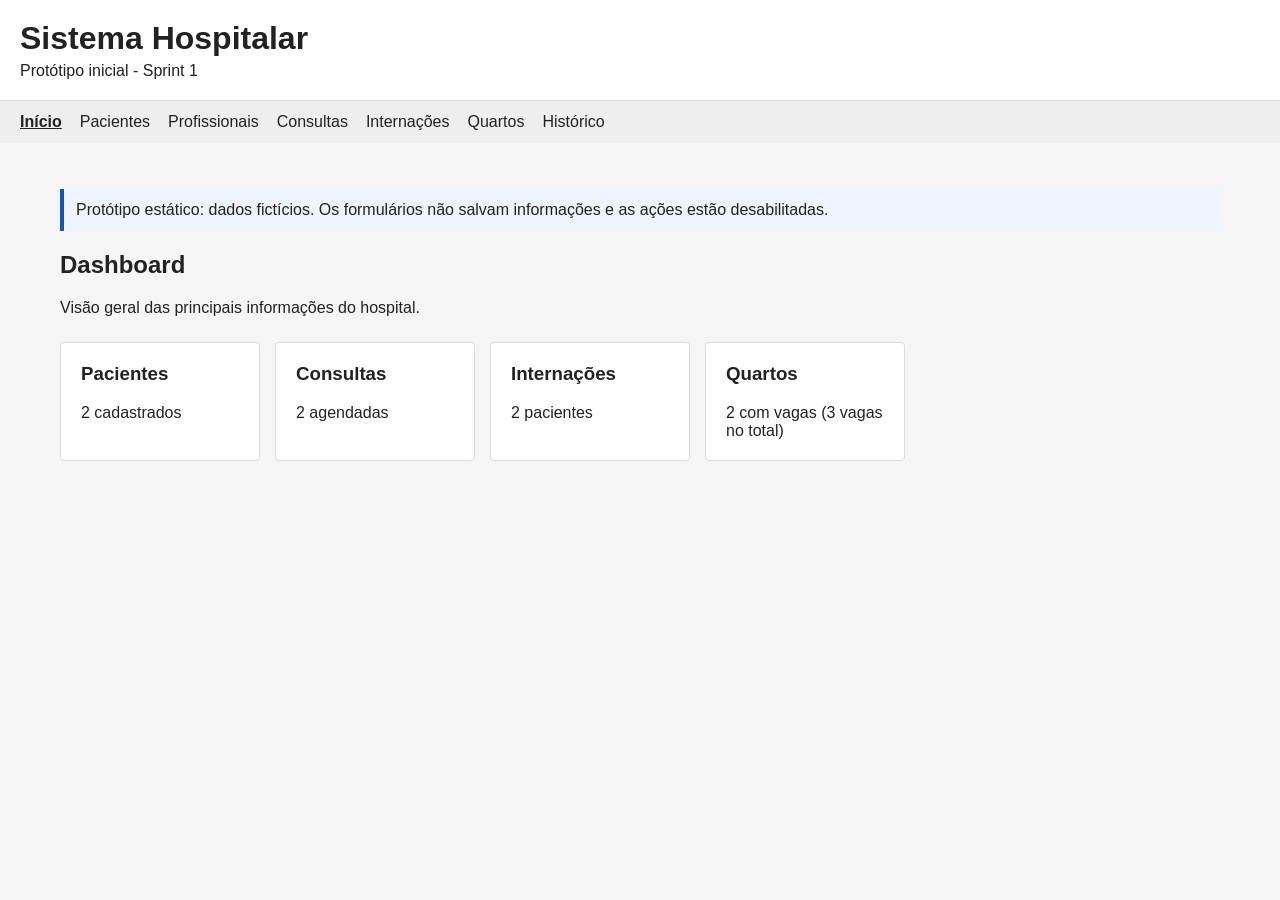
<file: frontend/index.html>
<!DOCTYPE html>
<html lang="pt-BR">
<head>
    <meta charset="UTF-8">
    <meta name="viewport" content="width=device-width, initial-scale=1.0">
    <title>Sistema Hospitalar</title>
    <link rel="stylesheet" href="css/style.css">
</head>
<body>
    <a class="skip-link" href="#conteudo">Pular para o conteúdo</a>
    <header>
        <h1>Sistema Hospitalar</h1>
        <p>Protótipo inicial - Sprint 1</p>
    </header>

    <nav aria-label="Navegação principal">
        <a href="index.html" aria-current="page">Início</a>
        <a href="pacientes.html">Pacientes</a>
        <a href="profissionais.html">Profissionais</a>
        <a href="consultas.html">Consultas</a>
        <a href="internacoes.html">Internações</a>
        <a href="quartos.html">Quartos</a>
        <a href="historico.html">Histórico</a>
    </nav>

    <main id="conteudo" tabindex="-1">
        <p class="prototype-notice">Protótipo estático: dados fictícios. Os formulários não salvam informações e as ações estão desabilitadas.</p>
        <h2>Dashboard</h2>
        <p>Visão geral das principais informações do hospital.</p>

        <section class="cards">
            <div class="card">
                <h3>Pacientes</h3>
                <p>2 cadastrados</p>
            </div>

            <div class="card">
                <h3>Consultas</h3>
                <p>2 agendadas</p>
            </div>

            <div class="card">
                <h3>Internações</h3>
                <p>2 pacientes</p>
            </div>

            <div class="card">
                <h3>Quartos</h3>
                <p>2 com vagas (3 vagas no total)</p>
            </div>
        </section>
    </main>
</body>
</html>
</file>
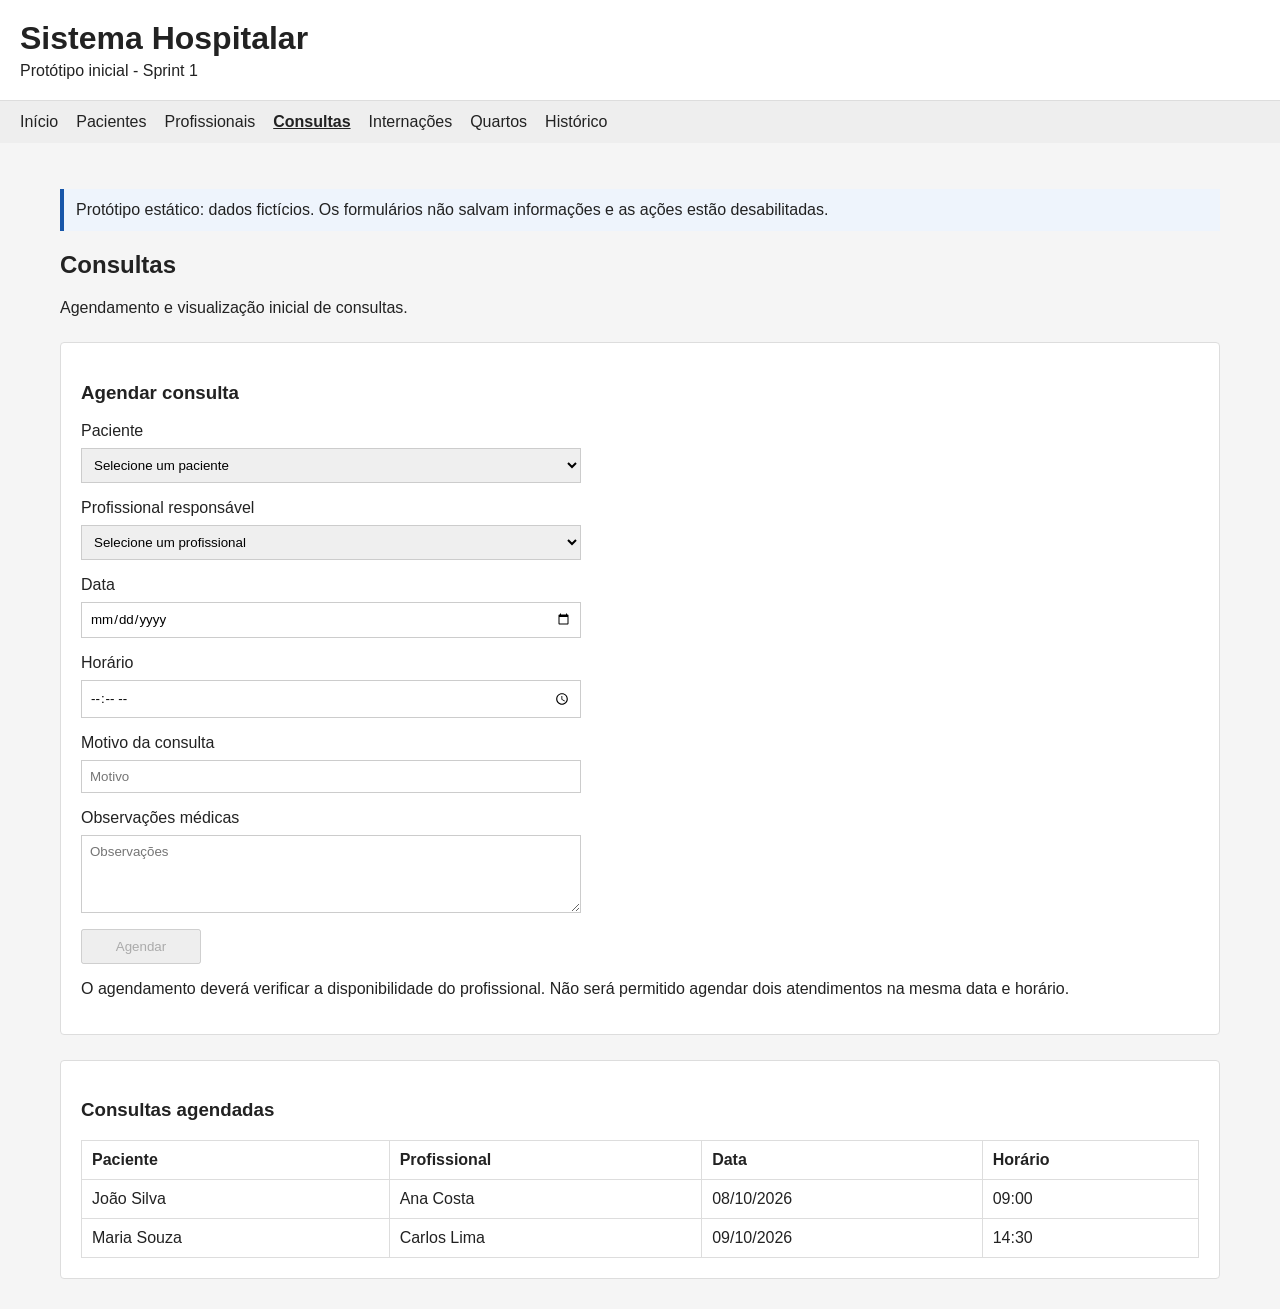
<file: frontend/consultas.html>
<!DOCTYPE html>
<html lang="pt-BR">
<head>
    <meta charset="UTF-8">
    <meta name="viewport" content="width=device-width, initial-scale=1.0">
    <title>Consultas - Sistema Hospitalar</title>
    <link rel="stylesheet" href="css/style.css">
</head>
<body>
    <a class="skip-link" href="#conteudo">Pular para o conteúdo</a>
    <header>
        <h1>Sistema Hospitalar</h1>
        <p>Protótipo inicial - Sprint 1</p>
    </header>

    <nav aria-label="Navegação principal">
        <a href="index.html">Início</a>
        <a href="pacientes.html">Pacientes</a>
        <a href="profissionais.html">Profissionais</a>
        <a href="consultas.html" aria-current="page">Consultas</a>
        <a href="internacoes.html">Internações</a>
        <a href="quartos.html">Quartos</a>
        <a href="historico.html">Histórico</a>
    </nav>

    <main id="conteudo" tabindex="-1">
        <p class="prototype-notice">Protótipo estático: dados fictícios. Os formulários não salvam informações e as ações estão desabilitadas.</p>
        <h2>Consultas</h2>
        <p>Agendamento e visualização inicial de consultas.</p>

        <section class="panel">
            <h3>Agendar consulta</h3>
            <form>
                <label for="paciente">Paciente</label>
                <select id="paciente" name="paciente">
                    <option>Selecione um paciente</option>
                    <option>João Silva</option>
                    <option>Maria Souza</option>
                </select>

                <label for="profissional-responsavel">Profissional responsável</label>
                <select id="profissional-responsavel" name="profissional-responsavel">
                    <option>Selecione um profissional</option>
                    <option>Ana Costa</option>
                    <option>Carlos Lima</option>
                </select>

                <label for="data">Data</label>
                <input id="data" name="data" type="date">

                <label for="horario">Horário</label>
                <input id="horario" name="horario" type="time">

                <label for="motivo-da-consulta">Motivo da consulta</label>
                <input id="motivo-da-consulta" name="motivo-da-consulta" type="text" placeholder="Motivo">

                <label for="observacoes-medicas">Observações médicas</label>
                <textarea id="observacoes-medicas" name="observacoes-medicas" rows="4" placeholder="Observações"></textarea>

                <button type="button" disabled>Agendar</button>
            </form>
            <p>O agendamento deverá verificar a disponibilidade do profissional. Não será permitido agendar dois atendimentos na mesma data e horário.</p>
        </section>

        <section class="panel">
            <h3>Consultas agendadas</h3>
            <div class="table-container" role="region" aria-label="Tabela de dados com rolagem horizontal" tabindex="0">
                <table>
                    <thead>
                        <tr>
                            <th scope="col">Paciente</th>
                            <th scope="col">Profissional</th>
                            <th scope="col">Data</th>
                            <th scope="col">Horário</th>
                        </tr>
                    </thead>
                    <tbody>
                        <tr>
                            <td>João Silva</td>
                            <td>Ana Costa</td>
                            <td>08/10/2026</td>
                            <td>09:00</td>
                        </tr>
                        <tr>
                            <td>Maria Souza</td>
                            <td>Carlos Lima</td>
                            <td>09/10/2026</td>
                            <td>14:30</td>
                        </tr>
                    </tbody>
                </table>
            </div>
        </section>
    </main>
</body>
</html>
</file>
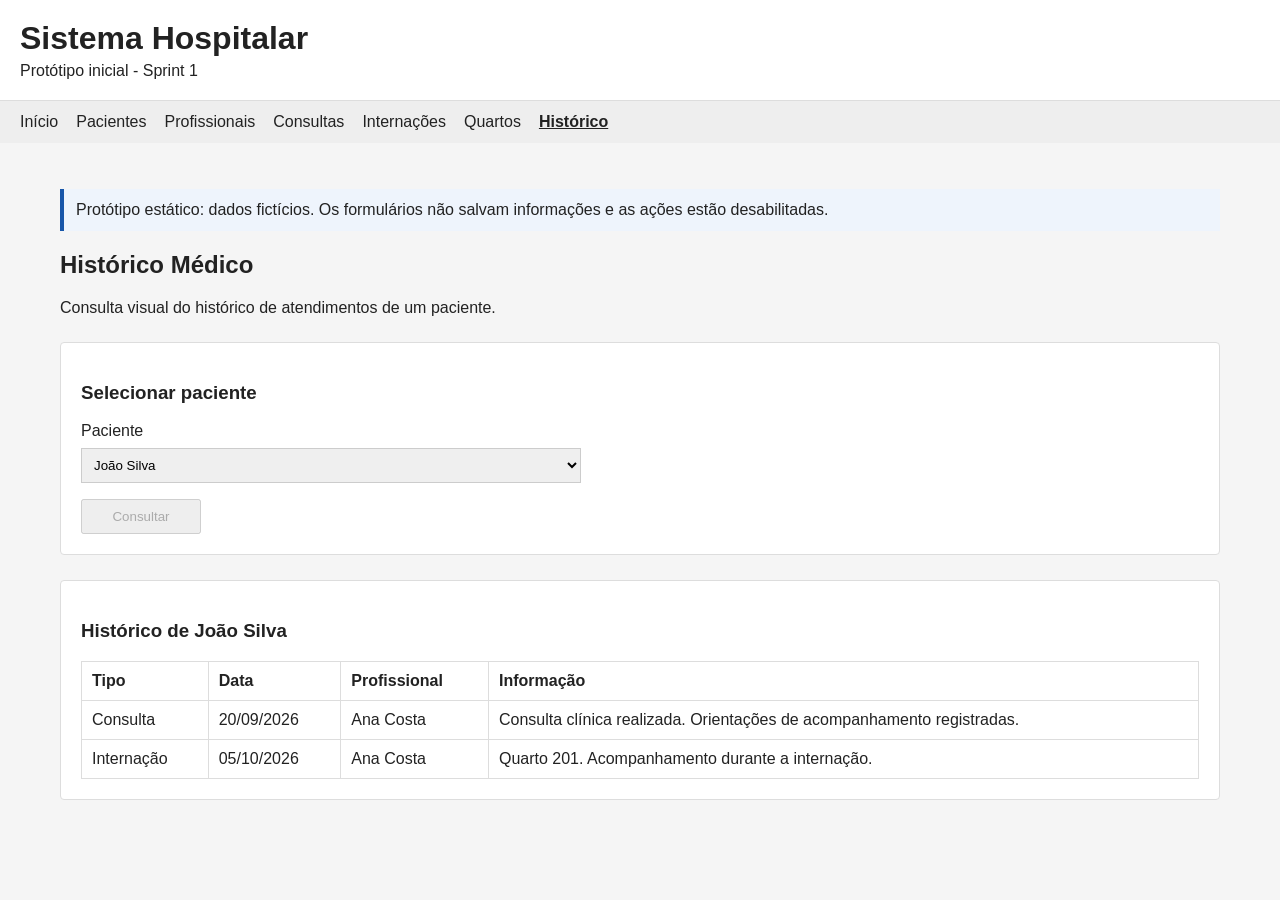
<file: frontend/historico.html>
<!DOCTYPE html>
<html lang="pt-BR">
<head>
    <meta charset="UTF-8">
    <meta name="viewport" content="width=device-width, initial-scale=1.0">
    <title>Histórico Médico - Sistema Hospitalar</title>
    <link rel="stylesheet" href="css/style.css">
</head>
<body>
    <a class="skip-link" href="#conteudo">Pular para o conteúdo</a>
    <header>
        <h1>Sistema Hospitalar</h1>
        <p>Protótipo inicial - Sprint 1</p>
    </header>

    <nav aria-label="Navegação principal">
        <a href="index.html">Início</a>
        <a href="pacientes.html">Pacientes</a>
        <a href="profissionais.html">Profissionais</a>
        <a href="consultas.html">Consultas</a>
        <a href="internacoes.html">Internações</a>
        <a href="quartos.html">Quartos</a>
        <a href="historico.html" aria-current="page">Histórico</a>
    </nav>

    <main id="conteudo" tabindex="-1">
        <p class="prototype-notice">Protótipo estático: dados fictícios. Os formulários não salvam informações e as ações estão desabilitadas.</p>
        <h2>Histórico Médico</h2>
        <p>Consulta visual do histórico de atendimentos de um paciente.</p>

        <section class="panel">
            <h3>Selecionar paciente</h3>
            <form>
                <label for="paciente">Paciente</label>
                <select id="paciente" name="paciente">
                    <option>João Silva</option>
                    <option>Maria Souza</option>
                </select>

                <button type="button" disabled>Consultar</button>
            </form>
        </section>

        <section class="panel">
            <h3>Histórico de João Silva</h3>
            <div class="table-container" role="region" aria-label="Tabela de dados com rolagem horizontal" tabindex="0">
                <table>
                    <thead>
                        <tr>
                            <th scope="col">Tipo</th>
                            <th scope="col">Data</th>
                            <th scope="col">Profissional</th>
                            <th scope="col">Informação</th>
                        </tr>
                    </thead>
                    <tbody>
                        <tr>
                            <td>Consulta</td>
                            <td>20/09/2026</td>
                            <td>Ana Costa</td>
                            <td>Consulta clínica realizada. Orientações de acompanhamento registradas.</td>
                        </tr>
                        <tr>
                            <td>Internação</td>
                            <td>05/10/2026</td>
                            <td>Ana Costa</td>
                            <td>Quarto 201. Acompanhamento durante a internação.</td>
                        </tr>
                    </tbody>
                </table>
            </div>
        </section>
    </main>
</body>
</html>
</file>
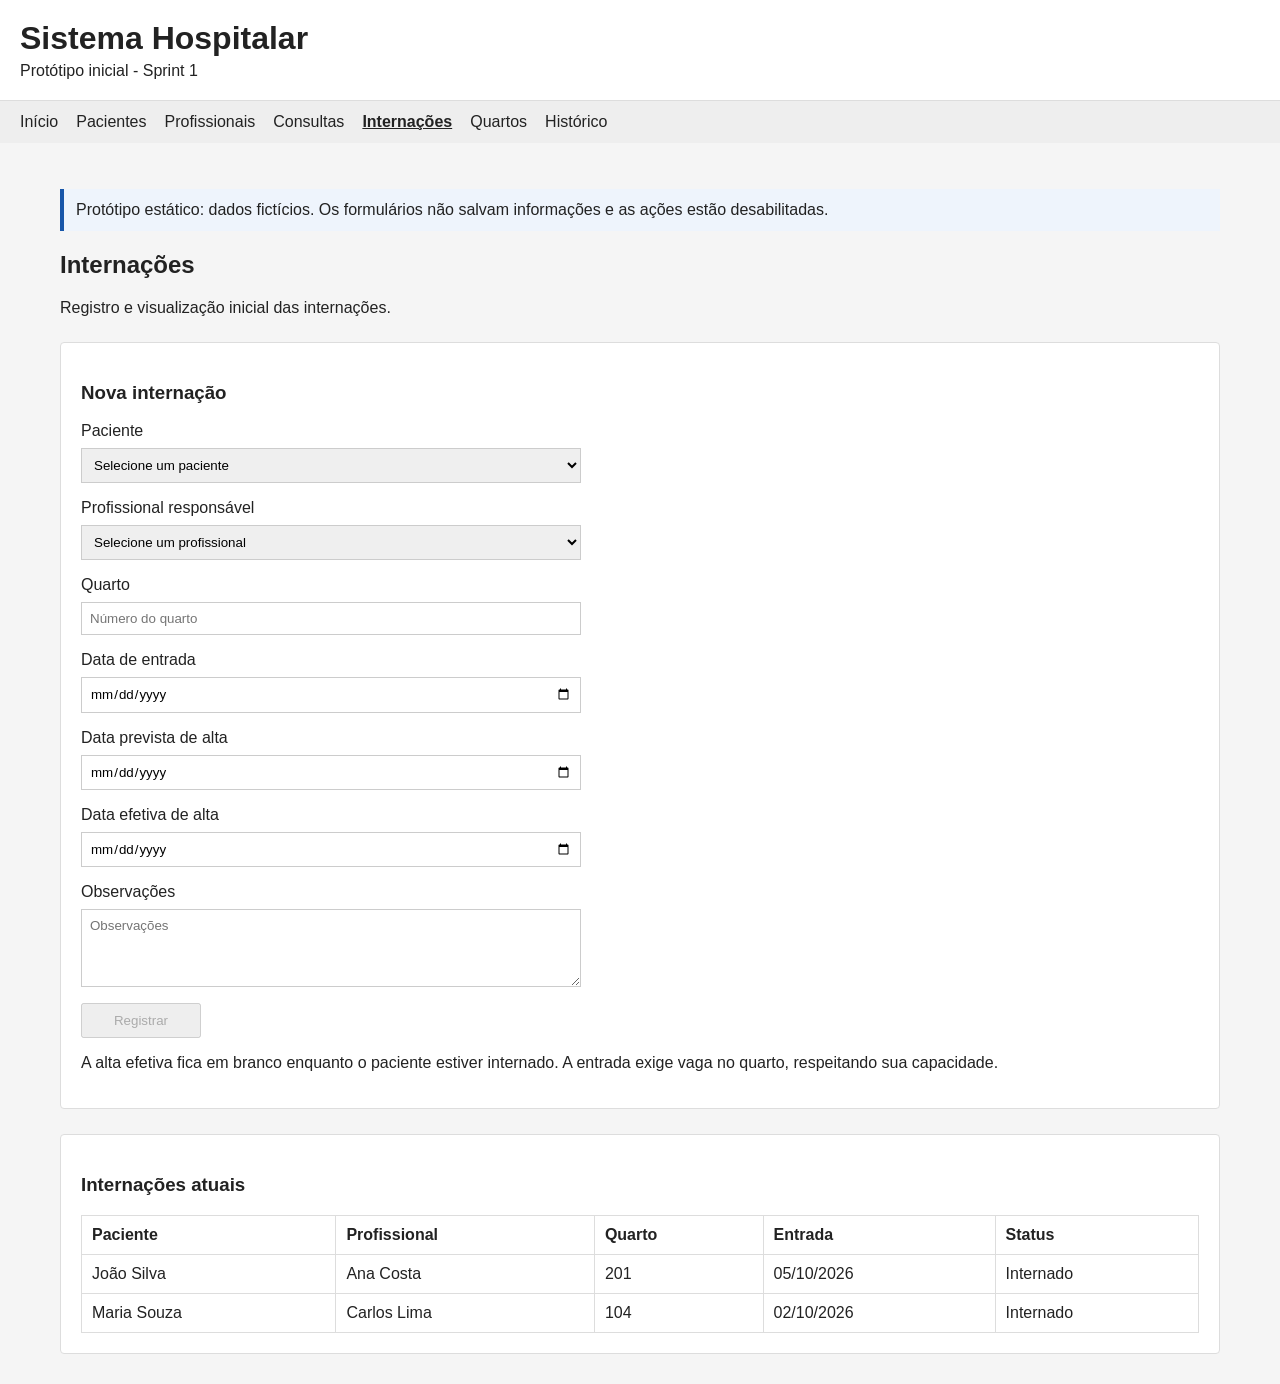
<file: frontend/internacoes.html>
<!DOCTYPE html>
<html lang="pt-BR">
<head>
    <meta charset="UTF-8">
    <meta name="viewport" content="width=device-width, initial-scale=1.0">
    <title>Internações - Sistema Hospitalar</title>
    <link rel="stylesheet" href="css/style.css">
</head>
<body>
    <a class="skip-link" href="#conteudo">Pular para o conteúdo</a>
    <header>
        <h1>Sistema Hospitalar</h1>
        <p>Protótipo inicial - Sprint 1</p>
    </header>

    <nav aria-label="Navegação principal">
        <a href="index.html">Início</a>
        <a href="pacientes.html">Pacientes</a>
        <a href="profissionais.html">Profissionais</a>
        <a href="consultas.html">Consultas</a>
        <a href="internacoes.html" aria-current="page">Internações</a>
        <a href="quartos.html">Quartos</a>
        <a href="historico.html">Histórico</a>
    </nav>

    <main id="conteudo" tabindex="-1">
        <p class="prototype-notice">Protótipo estático: dados fictícios. Os formulários não salvam informações e as ações estão desabilitadas.</p>
        <h2>Internações</h2>
        <p>Registro e visualização inicial das internações.</p>

        <section class="panel">
            <h3>Nova internação</h3>
            <form>
                <label for="paciente">Paciente</label>
                <select id="paciente" name="paciente">
                    <option>Selecione um paciente</option>
                    <option>João Silva</option>
                    <option>Maria Souza</option>
                </select>

                <label for="profissional-responsavel">Profissional responsável</label>
                <select id="profissional-responsavel" name="profissional-responsavel">
                    <option>Selecione um profissional</option>
                    <option>Ana Costa</option>
                    <option>Carlos Lima</option>
                </select>

                <label for="quarto">Quarto</label>
                <input id="quarto" name="quarto" type="text" placeholder="Número do quarto">

                <label for="data-de-entrada">Data de entrada</label>
                <input id="data-de-entrada" name="data-de-entrada" type="date">

                <label for="data-prevista-de-alta">Data prevista de alta</label>
                <input id="data-prevista-de-alta" name="data-prevista-de-alta" type="date">

                <label for="data-efetiva-de-alta">Data efetiva de alta</label>
                <input id="data-efetiva-de-alta" name="data-efetiva-de-alta" type="date">

                <label for="observacoes">Observações</label>
                <textarea id="observacoes" name="observacoes" rows="4" placeholder="Observações"></textarea>

                <button type="button" disabled>Registrar</button>
            </form>
            <p>A alta efetiva fica em branco enquanto o paciente estiver internado. A entrada exige vaga no quarto, respeitando sua capacidade.</p>
        </section>

        <section class="panel">
            <h3>Internações atuais</h3>
            <div class="table-container" role="region" aria-label="Tabela de dados com rolagem horizontal" tabindex="0">
                <table>
                    <thead>
                        <tr>
                            <th scope="col">Paciente</th>
                            <th scope="col">Profissional</th>
                            <th scope="col">Quarto</th>
                            <th scope="col">Entrada</th>
                            <th scope="col">Status</th>
                        </tr>
                    </thead>
                    <tbody>
                        <tr>
                            <td>João Silva</td>
                            <td>Ana Costa</td>
                            <td>201</td>
                            <td>05/10/2026</td>
                            <td>Internado</td>
                        </tr>
                        <tr>
                            <td>Maria Souza</td>
                            <td>Carlos Lima</td>
                            <td>104</td>
                            <td>02/10/2026</td>
                            <td>Internado</td>
                        </tr>
                    </tbody>
                </table>
            </div>
        </section>
    </main>
</body>
</html>
</file>
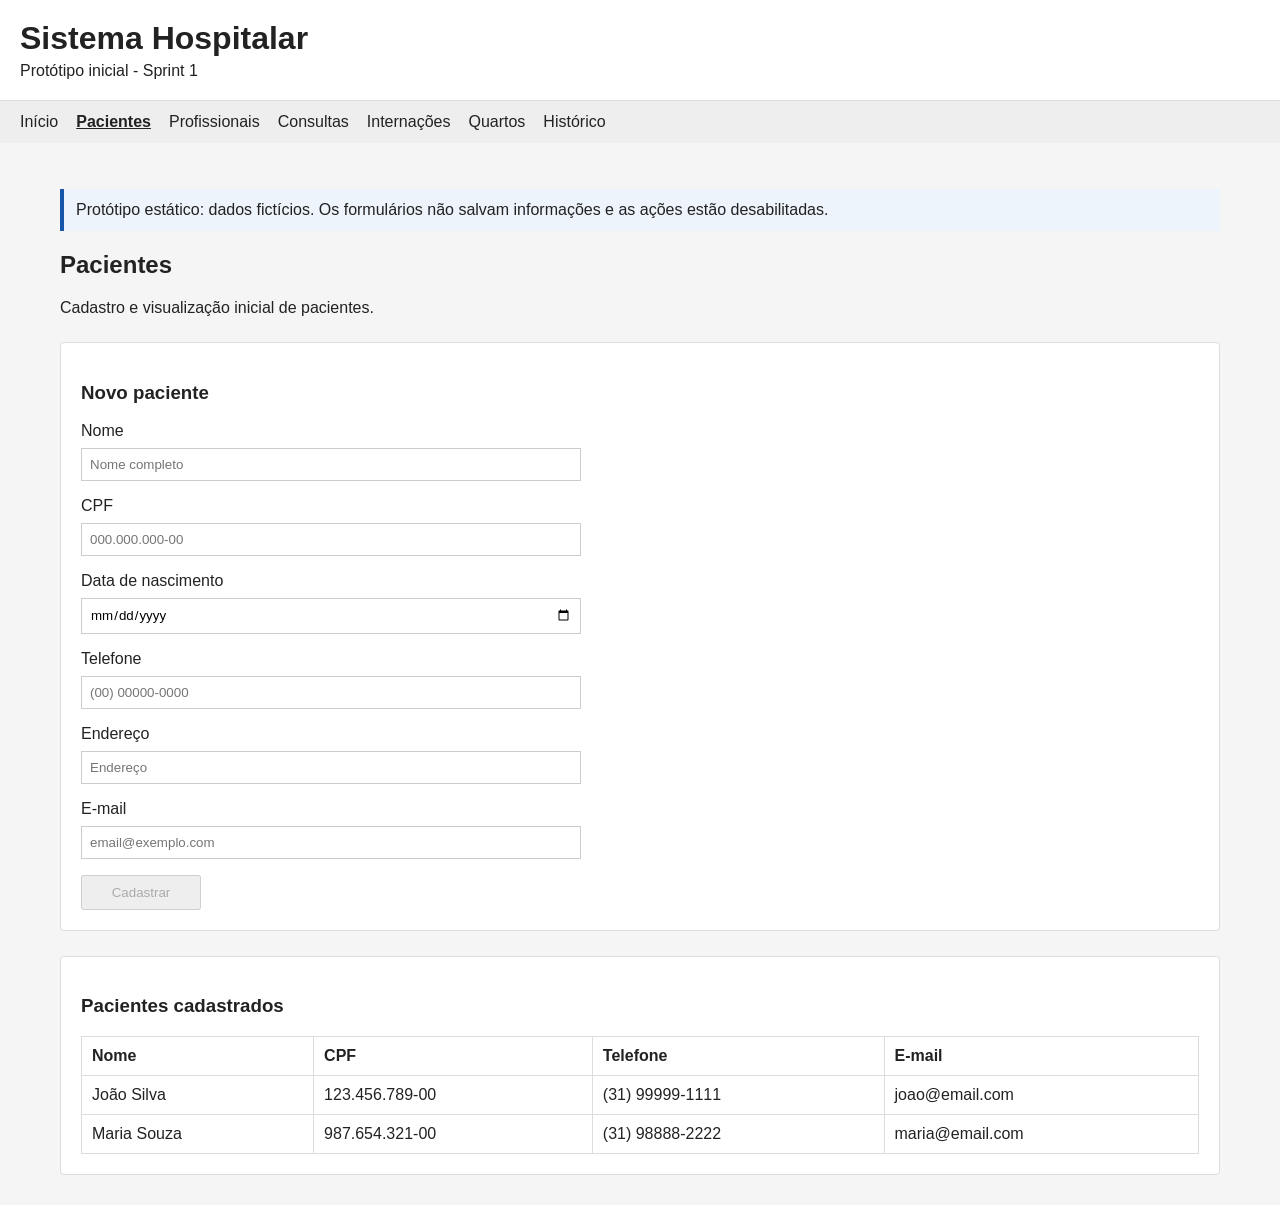
<file: frontend/pacientes.html>
<!DOCTYPE html>
<html lang="pt-BR">
<head>
    <meta charset="UTF-8">
    <meta name="viewport" content="width=device-width, initial-scale=1.0">
    <title>Pacientes - Sistema Hospitalar</title>
    <link rel="stylesheet" href="css/style.css">
</head>
<body>
    <a class="skip-link" href="#conteudo">Pular para o conteúdo</a>
    <header>
        <h1>Sistema Hospitalar</h1>
        <p>Protótipo inicial - Sprint 1</p>
    </header>

    <nav aria-label="Navegação principal">
        <a href="index.html">Início</a>
        <a href="pacientes.html" aria-current="page">Pacientes</a>
        <a href="profissionais.html">Profissionais</a>
        <a href="consultas.html">Consultas</a>
        <a href="internacoes.html">Internações</a>
        <a href="quartos.html">Quartos</a>
        <a href="historico.html">Histórico</a>
    </nav>

    <main id="conteudo" tabindex="-1">
        <p class="prototype-notice">Protótipo estático: dados fictícios. Os formulários não salvam informações e as ações estão desabilitadas.</p>
        <h2>Pacientes</h2>
        <p>Cadastro e visualização inicial de pacientes.</p>

        <section class="panel">
            <h3>Novo paciente</h3>
            <form>
                <label for="nome">Nome</label>
                <input id="nome" name="nome" type="text" placeholder="Nome completo">

                <label for="cpf">CPF</label>
                <input id="cpf" name="cpf" type="text" placeholder="000.000.000-00">

                <label for="data-de-nascimento">Data de nascimento</label>
                <input id="data-de-nascimento" name="data-de-nascimento" type="date">

                <label for="telefone">Telefone</label>
                <input id="telefone" name="telefone" type="text" placeholder="(00) 00000-0000">

                <label for="endereco">Endereço</label>
                <input id="endereco" name="endereco" type="text" placeholder="Endereço">

                <label for="e-mail">E-mail</label>
                <input id="e-mail" name="e-mail" type="email" placeholder="email@exemplo.com">

                <button type="button" disabled>Cadastrar</button>
            </form>
        </section>

        <section class="panel">
            <h3>Pacientes cadastrados</h3>
            <div class="table-container" role="region" aria-label="Tabela de dados com rolagem horizontal" tabindex="0">
                <table>
                    <thead>
                        <tr>
                            <th scope="col">Nome</th>
                            <th scope="col">CPF</th>
                            <th scope="col">Telefone</th>
                            <th scope="col">E-mail</th>
                        </tr>
                    </thead>
                    <tbody>
                        <tr>
                            <td>João Silva</td>
                            <td>123.456.789-00</td>
                            <td>(31) 99999-1111</td>
                            <td>joao@email.com</td>
                        </tr>
                        <tr>
                            <td>Maria Souza</td>
                            <td>987.654.321-00</td>
                            <td>(31) 98888-2222</td>
                            <td>maria@email.com</td>
                        </tr>
                    </tbody>
                </table>
            </div>
        </section>
    </main>
</body>
</html>
</file>
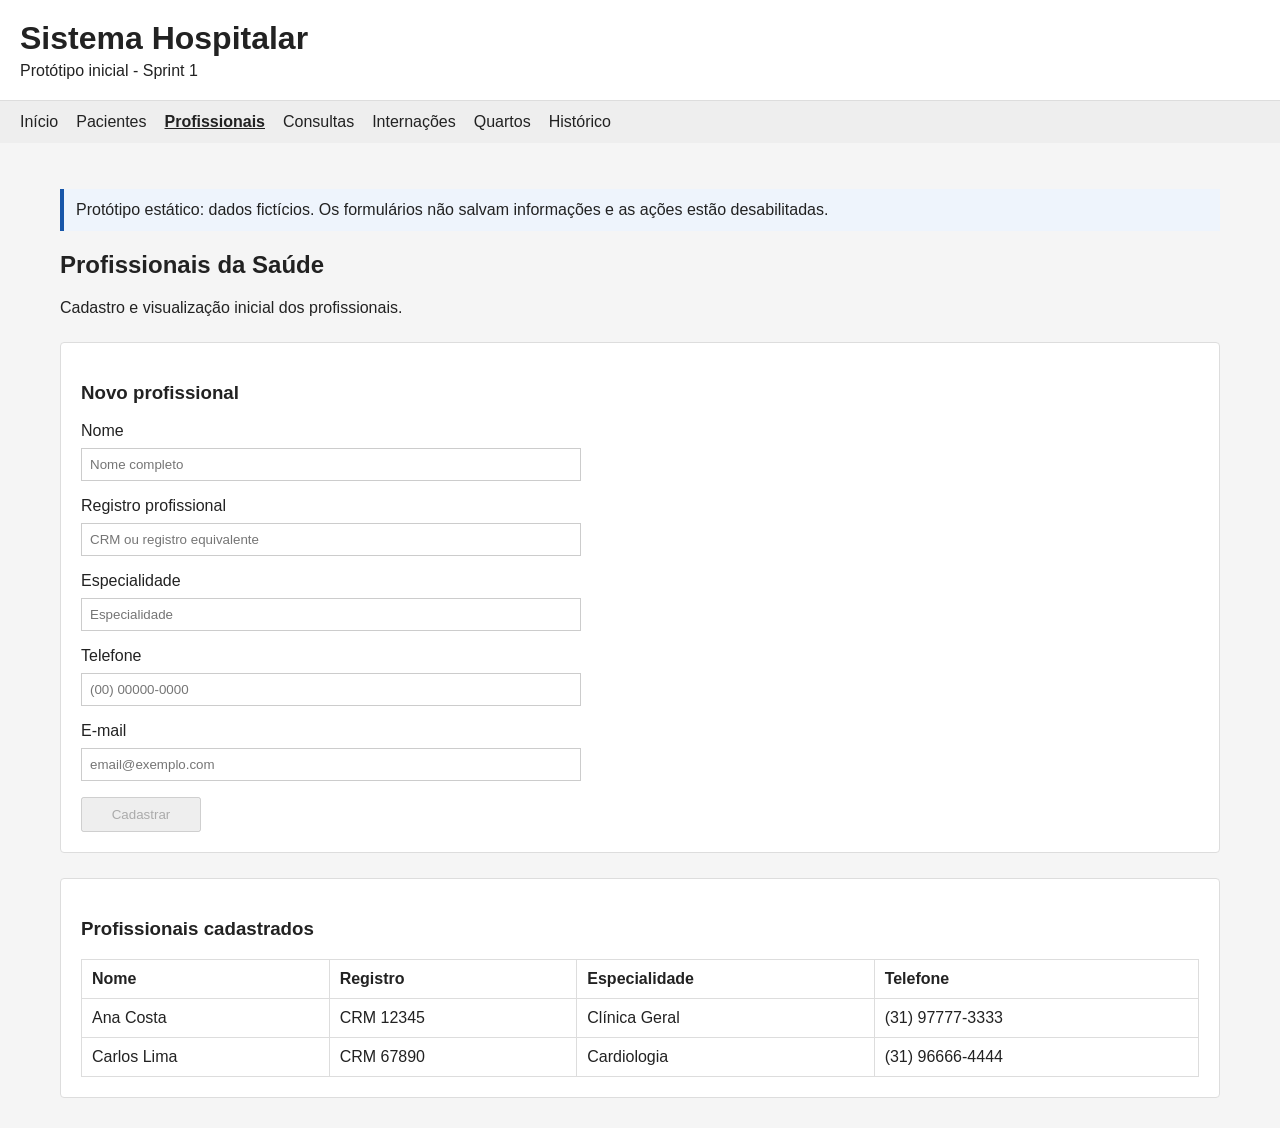
<file: frontend/profissionais.html>
<!DOCTYPE html>
<html lang="pt-BR">
<head>
    <meta charset="UTF-8">
    <meta name="viewport" content="width=device-width, initial-scale=1.0">
    <title>Profissionais - Sistema Hospitalar</title>
    <link rel="stylesheet" href="css/style.css">
</head>
<body>
    <a class="skip-link" href="#conteudo">Pular para o conteúdo</a>
    <header>
        <h1>Sistema Hospitalar</h1>
        <p>Protótipo inicial - Sprint 1</p>
    </header>

    <nav aria-label="Navegação principal">
        <a href="index.html">Início</a>
        <a href="pacientes.html">Pacientes</a>
        <a href="profissionais.html" aria-current="page">Profissionais</a>
        <a href="consultas.html">Consultas</a>
        <a href="internacoes.html">Internações</a>
        <a href="quartos.html">Quartos</a>
        <a href="historico.html">Histórico</a>
    </nav>

    <main id="conteudo" tabindex="-1">
        <p class="prototype-notice">Protótipo estático: dados fictícios. Os formulários não salvam informações e as ações estão desabilitadas.</p>
        <h2>Profissionais da Saúde</h2>
        <p>Cadastro e visualização inicial dos profissionais.</p>

        <section class="panel">
            <h3>Novo profissional</h3>
            <form>
                <label for="nome">Nome</label>
                <input id="nome" name="nome" type="text" placeholder="Nome completo">

                <label for="registro-profissional">Registro profissional</label>
                <input id="registro-profissional" name="registro-profissional" type="text" placeholder="CRM ou registro equivalente">

                <label for="especialidade">Especialidade</label>
                <input id="especialidade" name="especialidade" type="text" placeholder="Especialidade">

                <label for="telefone">Telefone</label>
                <input id="telefone" name="telefone" type="text" placeholder="(00) 00000-0000">

                <label for="e-mail">E-mail</label>
                <input id="e-mail" name="e-mail" type="email" placeholder="email@exemplo.com">

                <button type="button" disabled>Cadastrar</button>
            </form>
        </section>

        <section class="panel">
            <h3>Profissionais cadastrados</h3>
            <div class="table-container" role="region" aria-label="Tabela de dados com rolagem horizontal" tabindex="0">
                <table>
                    <thead>
                        <tr>
                            <th scope="col">Nome</th>
                            <th scope="col">Registro</th>
                            <th scope="col">Especialidade</th>
                            <th scope="col">Telefone</th>
                        </tr>
                    </thead>
                    <tbody>
                        <tr>
                            <td>Ana Costa</td>
                            <td>CRM 12345</td>
                            <td>Clínica Geral</td>
                            <td>(31) 97777-3333</td>
                        </tr>
                        <tr>
                            <td>Carlos Lima</td>
                            <td>CRM 67890</td>
                            <td>Cardiologia</td>
                            <td>(31) 96666-4444</td>
                        </tr>
                    </tbody>
                </table>
            </div>
        </section>
    </main>
</body>
</html>
</file>
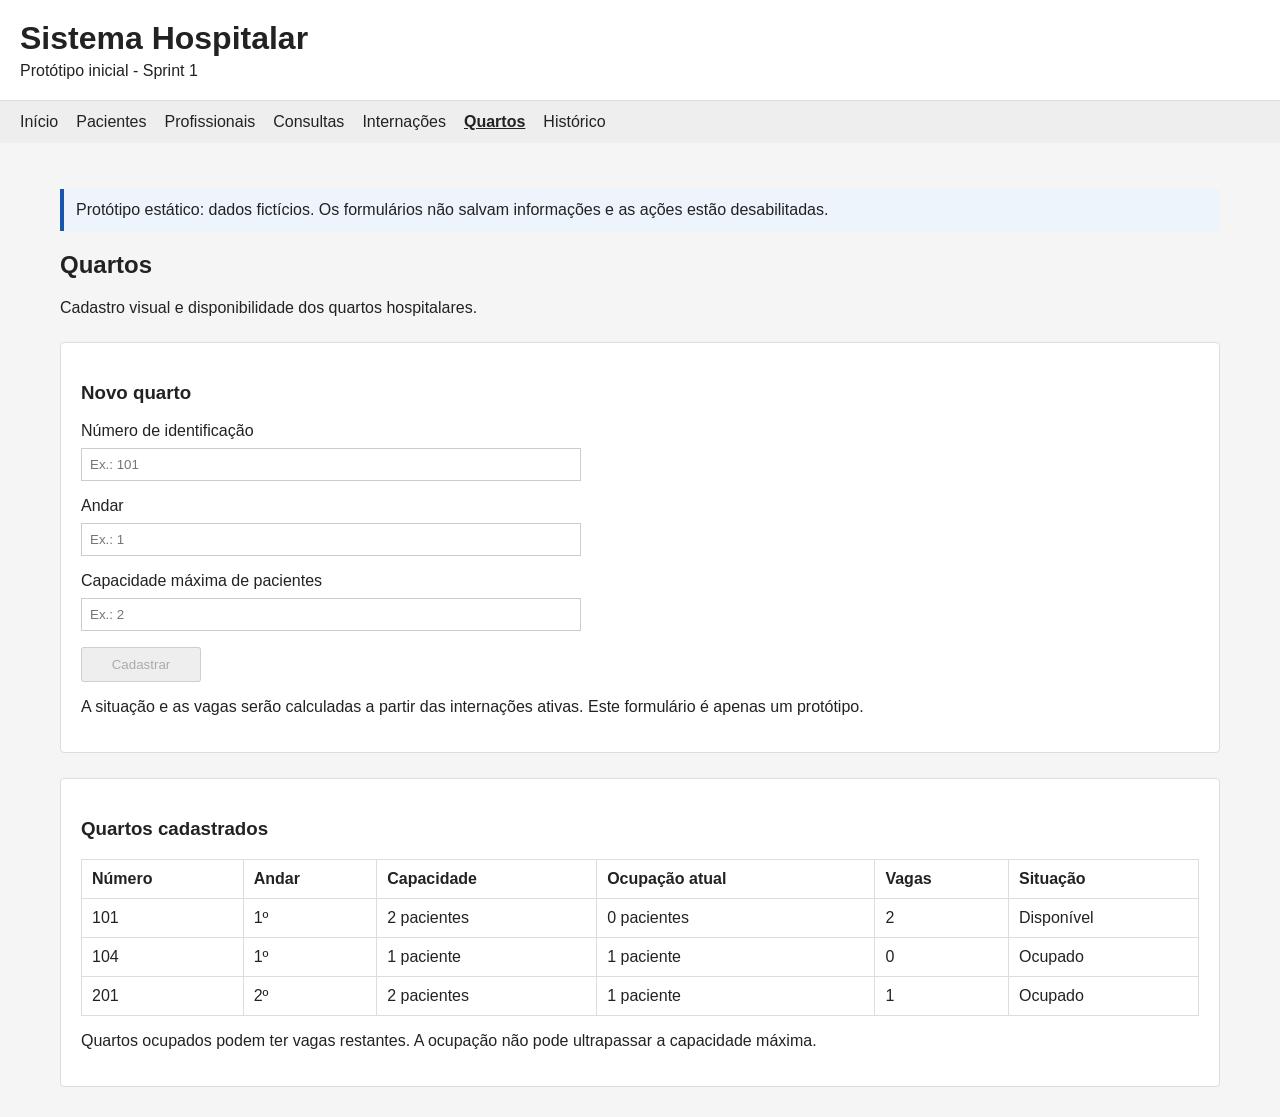
<file: frontend/quartos.html>
<!DOCTYPE html>
<html lang="pt-BR">
<head>
    <meta charset="UTF-8">
    <meta name="viewport" content="width=device-width, initial-scale=1.0">
    <title>Quartos - Sistema Hospitalar</title>
    <link rel="stylesheet" href="css/style.css">
</head>
<body>
    <a class="skip-link" href="#conteudo">Pular para o conteúdo</a>
    <header>
        <h1>Sistema Hospitalar</h1>
        <p>Protótipo inicial - Sprint 1</p>
    </header>

    <nav aria-label="Navegação principal">
        <a href="index.html">Início</a>
        <a href="pacientes.html">Pacientes</a>
        <a href="profissionais.html">Profissionais</a>
        <a href="consultas.html">Consultas</a>
        <a href="internacoes.html">Internações</a>
        <a href="quartos.html" aria-current="page">Quartos</a>
        <a href="historico.html">Histórico</a>
    </nav>

    <main id="conteudo" tabindex="-1">
        <p class="prototype-notice">Protótipo estático: dados fictícios. Os formulários não salvam informações e as ações estão desabilitadas.</p>
        <h2>Quartos</h2>
        <p>Cadastro visual e disponibilidade dos quartos hospitalares.</p>

        <section class="panel">
            <h3>Novo quarto</h3>
            <form>
                <label for="numero-identificacao">Número de identificação</label>
                <input id="numero-identificacao" name="numeroIdentificacao" type="text" placeholder="Ex.: 101">

                <label for="andar">Andar</label>
                <input id="andar" name="andar" type="number" placeholder="Ex.: 1">

                <label for="capacidade-maxima">Capacidade máxima de pacientes</label>
                <input id="capacidade-maxima" name="capacidadeMaxima" type="number" min="1" placeholder="Ex.: 2">

                <button type="button" disabled>Cadastrar</button>
            </form>
            <p>A situação e as vagas serão calculadas a partir das internações ativas. Este formulário é apenas um protótipo.</p>
        </section>

        <section class="panel">
            <h3>Quartos cadastrados</h3>
            <div class="table-container" role="region" aria-label="Tabela de dados com rolagem horizontal" tabindex="0">
                <table>
                    <thead>
                        <tr>
                            <th scope="col">Número</th>
                            <th scope="col">Andar</th>
                            <th scope="col">Capacidade</th>
                            <th scope="col">Ocupação atual</th>
                            <th scope="col">Vagas</th>
                            <th scope="col">Situação</th>
                        </tr>
                    </thead>
                    <tbody>
                        <tr>
                            <td>101</td>
                            <td>1º</td>
                            <td>2 pacientes</td>
                            <td>0 pacientes</td>
                            <td>2</td>
                            <td>Disponível</td>
                        </tr>
                        <tr>
                            <td>104</td>
                            <td>1º</td>
                            <td>1 paciente</td>
                            <td>1 paciente</td>
                            <td>0</td>
                            <td>Ocupado</td>
                        </tr>
                        <tr>
                            <td>201</td>
                            <td>2º</td>
                            <td>2 pacientes</td>
                            <td>1 paciente</td>
                            <td>1</td>
                            <td>Ocupado</td>
                        </tr>
                    </tbody>
                </table>
            </div>
            <p>Quartos ocupados podem ter vagas restantes. A ocupação não pode ultrapassar a capacidade máxima.</p>
        </section>
    </main>
</body>
</html>
</file>
<file: frontend/css/style.css>
* {
    box-sizing: border-box;
}

body {
    margin: 0;
    font-family: Arial, sans-serif;
    background-color: #f5f5f5;
    color: #222;
}

header {
    padding: 20px;
    background-color: #ffffff;
    border-bottom: 1px solid #dddddd;
}

header h1 {
    margin: 0 0 5px;
}

header p {
    margin: 0;
}

nav {
    display: flex;
    flex-wrap: wrap;
    gap: 8px 18px;
    padding: 12px 20px;
    background-color: #eeeeee;
}

nav a {
    margin-right: 0;
    color: #222;
    text-decoration: none;
}

nav a:hover,
nav a[aria-current="page"] {
    text-decoration: underline;
}

nav a[aria-current="page"] {
    font-weight: bold;
}

:focus-visible {
    outline: 3px solid #1756a9;
    outline-offset: 3px;
}

.skip-link {
    position: absolute;
    left: 12px;
    top: -100px;
    padding: 10px;
    background: #ffffff;
    color: #222;
    z-index: 1;
}

.skip-link:focus {
    top: 12px;
}

.prototype-notice {
    padding: 12px;
    border-left: 4px solid #1756a9;
    background: #eef4fc;
}

main {
    max-width: 1200px;
    margin: 0 auto;
    padding: 30px 20px;
}

.cards {
    display: flex;
    flex-wrap: wrap;
    gap: 15px;
    margin-top: 25px;
}

.card {
    width: 200px;
    padding: 20px;
    background-color: #ffffff;
    border: 1px solid #dddddd;
    border-radius: 4px;
}

.card h3 {
    margin-top: 0;
}

.card p {
    margin-bottom: 0;
}

.panel {
    margin-top: 25px;
    padding: 20px;
    background-color: #ffffff;
    border: 1px solid #dddddd;
    border-radius: 4px;
}

form {
    display: grid;
    max-width: 500px;
    gap: 8px;
}

input,
select,
textarea {
    width: 100%;
    min-width: 0;
    padding: 8px;
    margin-bottom: 8px;
    border: 1px solid #cccccc;
    font-family: Arial, sans-serif;
}

button {
    width: 120px;
    padding: 8px;
    cursor: pointer;
}

table {
    width: 100%;
    border-collapse: collapse;
}

th,
td {
    padding: 10px;
    text-align: left;
    border: 1px solid #dddddd;
}


.table-container {
    overflow-x: auto;
}

.table-container:focus-visible {
    outline-offset: -3px;
}

button:disabled {
    cursor: default;
}

@media (max-width: 600px) {
    table {
        min-width: 560px;
    }
}
</file>
